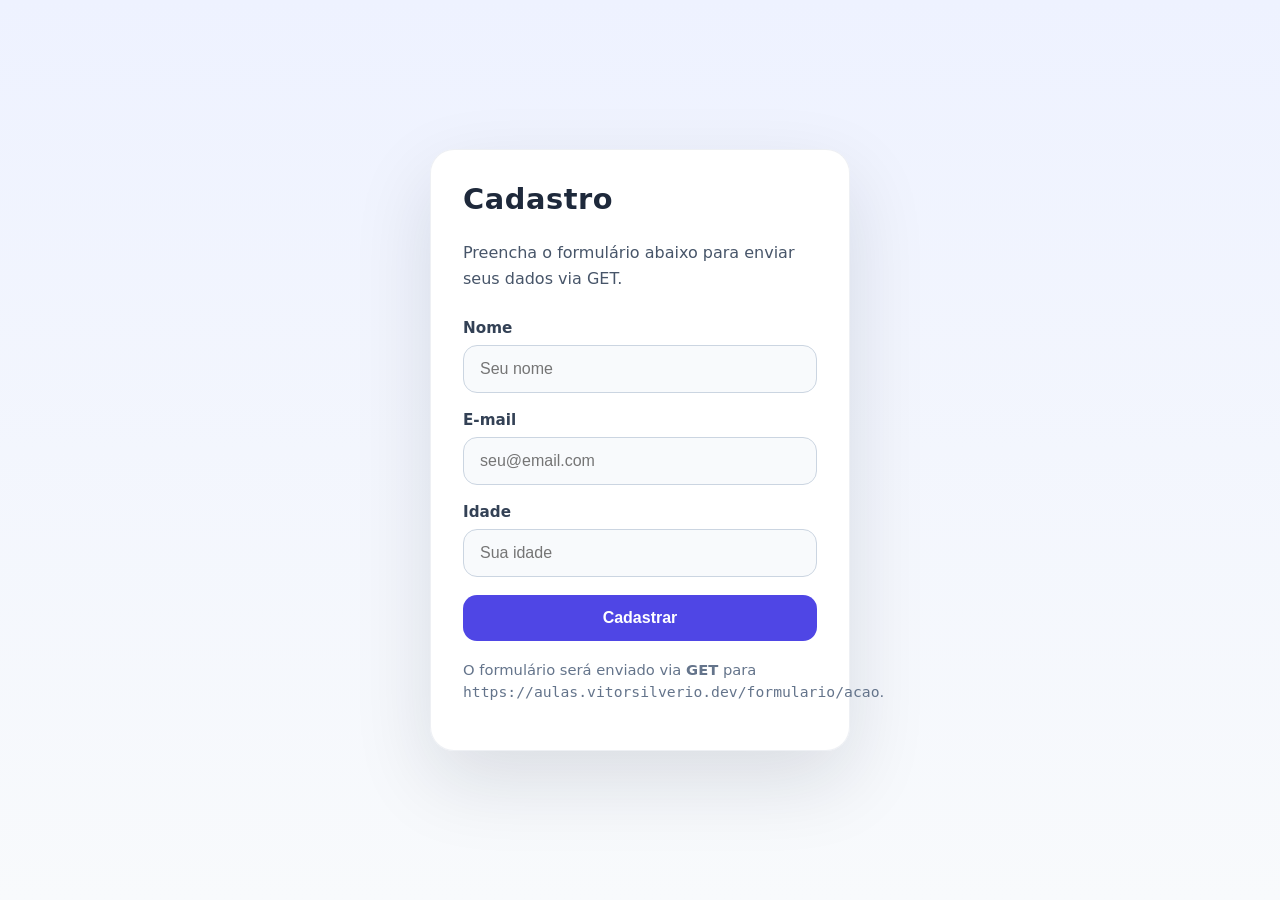
<file: atividade-formulario/index.html>
<!DOCTYPE html>
<html lang="pt-BR">
<head>
  <meta charset="UTF-8" />
  <meta name="viewport" content="width=device-width, initial-scale=1.0" />
  <title>Cadastro</title>
  <style>
    :root {
      color-scheme: light;
      font-family: Inter, system-ui, sans-serif;
      background: #eef2ff;
    }

    * {
      box-sizing: border-box;
    }

    body {
      margin: 0;
      min-height: 100vh;
      display: grid;
      place-items: center;
      padding: 24px;
      background: linear-gradient(180deg, #eef2ff 0%, #f8fafc 100%);
      color: #0f172a;
    }

    .card {
      width: min(100%, 420px);
      padding: 32px;
      border-radius: 24px;
      background: rgba(255, 255, 255, 0.96);
      box-shadow: 0 30px 80px rgba(15, 23, 42, 0.12);
      border: 1px solid rgba(148, 163, 184, 0.16);
    }

    .brand {
      margin: 0 0 24px;
      font-size: 1.8rem;
      letter-spacing: 0.02em;
      font-weight: 700;
      color: #1e293b;
    }

    .subtitle {
      margin: 0 0 28px;
      color: #475569;
      line-height: 1.6;
    }

    label {
      display: block;
      margin-bottom: 0.5rem;
      font-size: 0.95rem;
      font-weight: 600;
      color: #334155;
    }

    input {
      width: 100%;
      padding: 14px 16px;
      border-radius: 14px;
      border: 1px solid #cbd5e1;
      background: #f8fafc;
      font-size: 1rem;
      color: #0f172a;
      transition: border-color 0.15s ease, box-shadow 0.15s ease;
      margin-bottom: 18px;
    }

    input:focus {
      outline: none;
      border-color: #6366f1;
      box-shadow: 0 0 0 4px rgba(99, 102, 241, 0.12);
      background: #ffffff;
    }

    button {
      width: 100%;
      padding: 14px 16px;
      border: none;
      border-radius: 14px;
      background: #4f46e5;
      color: #ffffff;
      font-size: 1rem;
      font-weight: 700;
      cursor: pointer;
      transition: transform 0.15s ease, background-color 0.15s ease;
    }

    button:hover {
      background: #4338ca;
      transform: translateY(-1px);
    }

    .note {
      margin-top: 18px;
      font-size: 0.92rem;
      color: #64748b;
      line-height: 1.5;
    }
  </style>
</head>
<body>
  <main class="card">
    <h1 class="brand">Cadastro</h1>
    <p class="subtitle">Preencha o formulário abaixo para enviar seus dados via GET.</p>

    <form>
      <label for="nome">Nome</label>
      <input type="text" id="nome" name="nome" placeholder="Seu nome" required />

      <label for="email">E-mail</label>
      <input type="email" id="email" name="email" placeholder="seu@email.com" required />

      <label for="idade">Idade</label>
      <input type="number" id="idade" name="idade" placeholder="Sua idade" min="0" required />

      <button type="submit">Cadastrar</button>
    </form>

    <p class="note">O formulário será enviado via <strong>GET</strong> para <code>https://aulas.vitorsilverio.dev/formulario/acao</code>.</p>
  </main>
</body>
</html>
</file>
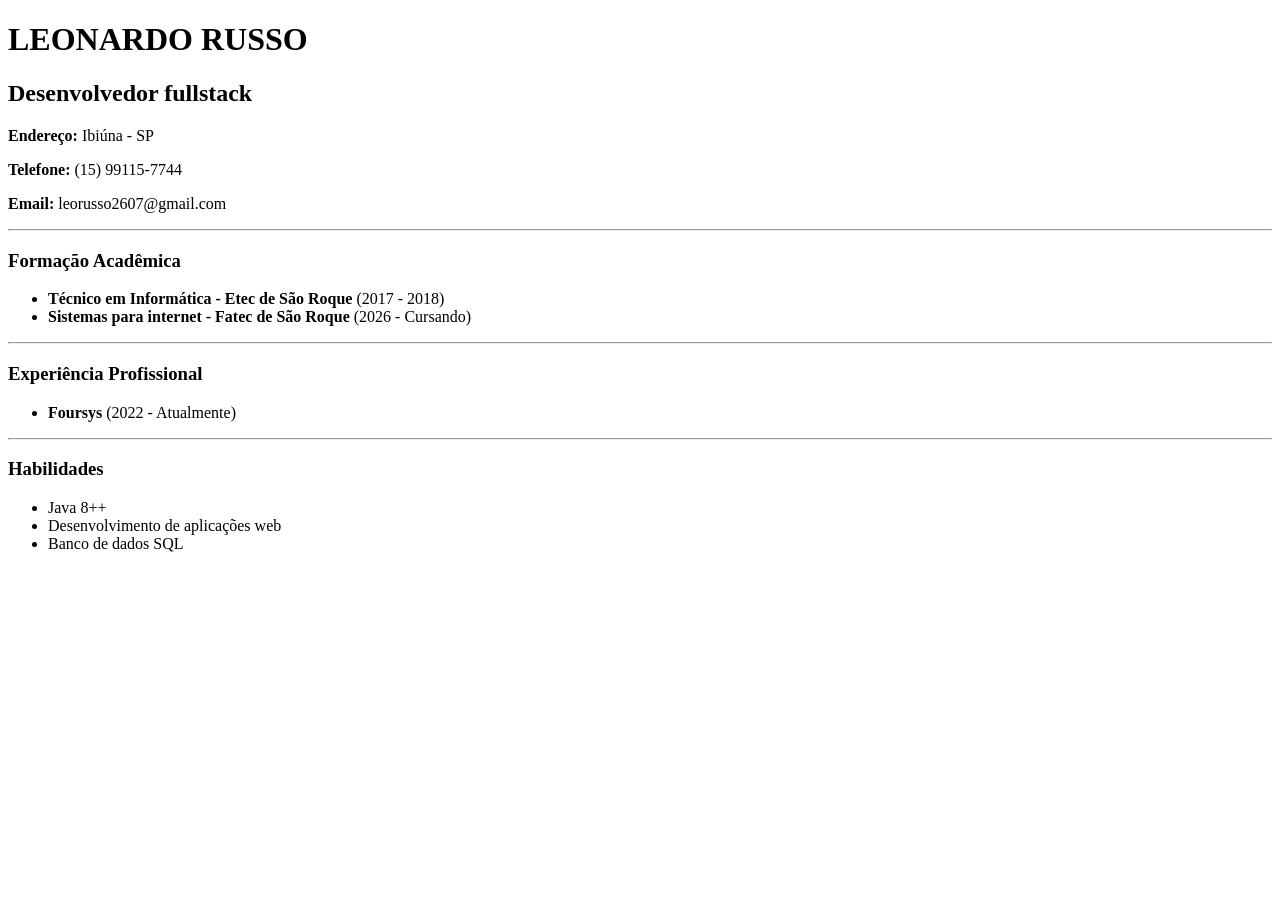
<file: Aula - 01/index.html>
<!DOCTYPE html>
<html lang="pt-br">
<head>
    <meta charset="UTF-8">
    <meta name="viewport" content="width=device-width, initial-scale=1.0">
    <title>CV - Leonardo Russo</title>
</head>
<body>
    <h1>LEONARDO RUSSO</h1>
    <h2>Desenvolvedor fullstack</h2>
    <p><strong>Endereço:</strong> Ibiúna - SP</p>
    <p><strong>Telefone:</strong> (15) 99115-7744</p>
    <p><strong>Email:</strong> leorusso2607@gmail.com</p>
    <hr>
    <h3>Formação Acadêmica</h3>
    <ul>
        <li><strong>Técnico em Informática - Etec de São Roque</strong> (2017 - 2018)</li>
        <li><strong>Sistemas para internet - Fatec de São Roque</strong> (2026 - Cursando)</li>
    </ul>
    <hr>
    <h3>Experiência Profissional</h3>
    <ul>
        <li><strong>Foursys </strong>(2022 - Atualmente)</li>
    </ul>
    <hr>
    <h3>Habilidades</h3>
    <ul>
        <li>Java 8++</li>
        <li>Desenvolvimento de aplicações web</li>
        <li>Banco de dados SQL</li>
    </ul>
</body>
</html>
</file>
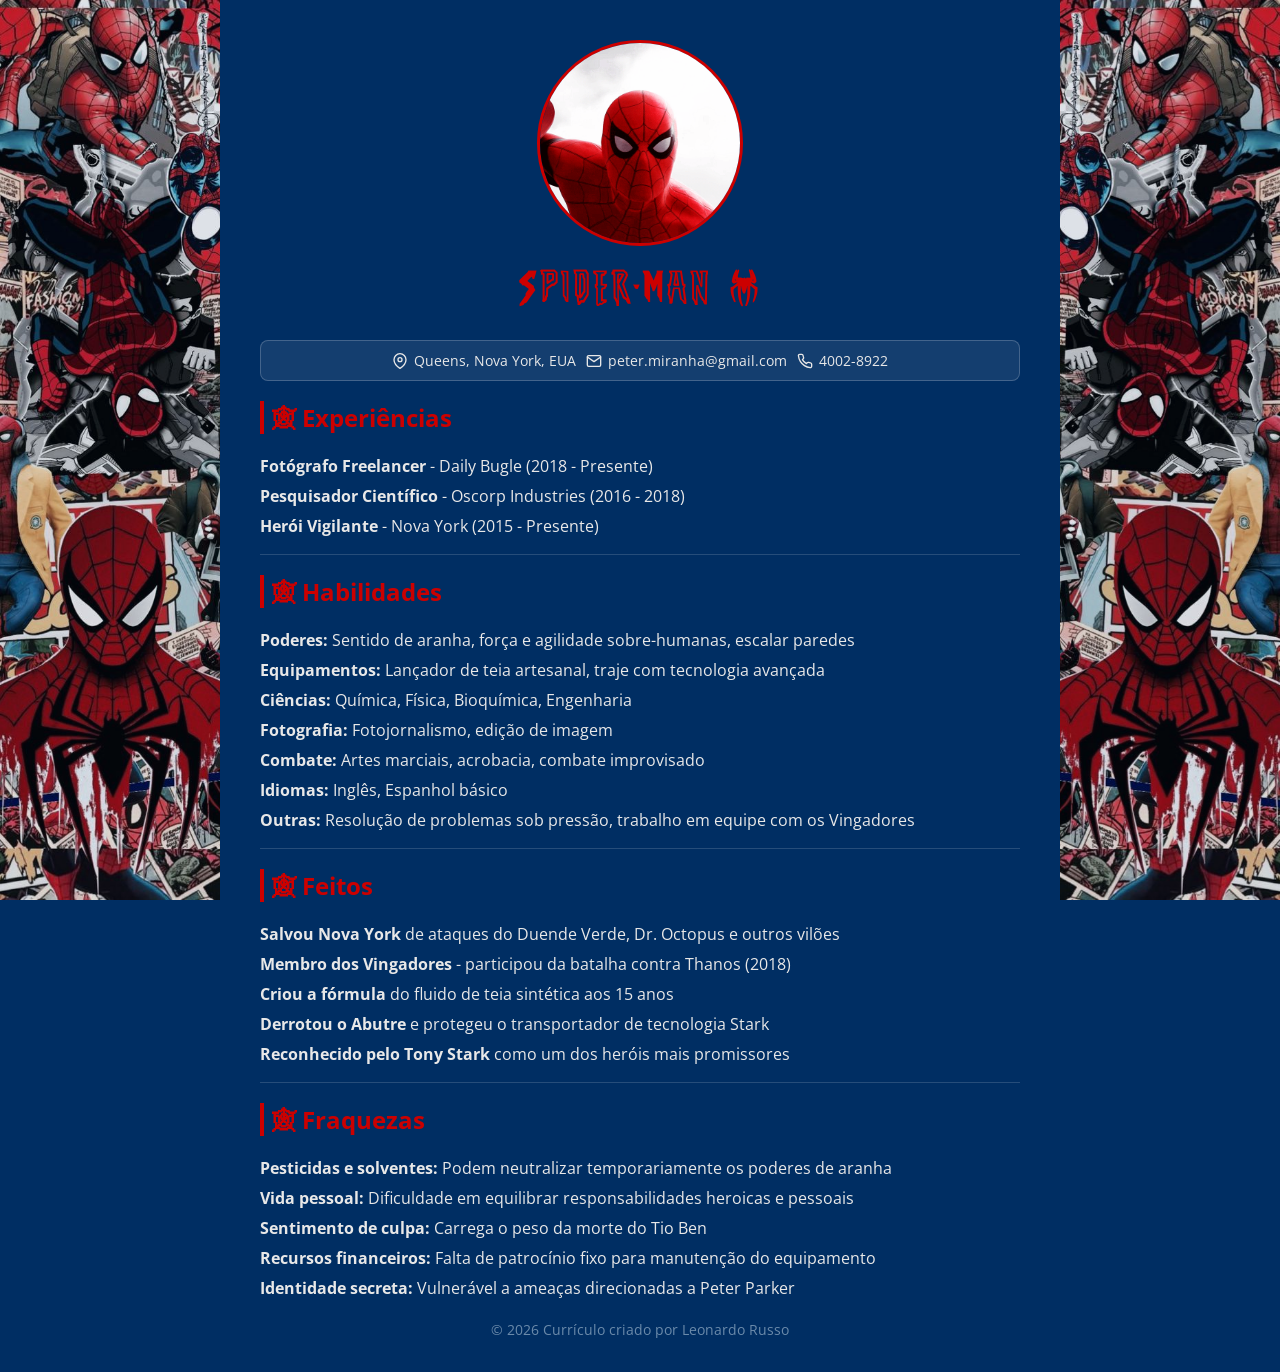
<file: atividade-cv-homem-aranha/curriculo.html>
<!DOCTYPE html>
<html lang="pt-br">

<head>
    <meta charset="UTF-8">
    <meta name="viewport" content="width=device-width, initial-scale=1.0">
    <meta name="description" content="Currículo de Peter Benjamin Parker, também conhecido como Homem-Aranha — fotógrafo, cientista e herói de Nova York.">
    <title>Currículo Peter Parker</title>
    <link href="https://fonts.googleapis.com/css2?family=Open+Sans:wght@400;600&display=swap" rel="stylesheet">
    <link rel="stylesheet" href="style.css">
</head>

<body>
    <img src="imagens/spiderman.jpeg" alt="" class="spiderman-lateral spiderman-esquerda">
    <img src="imagens/spiderman.jpeg" alt="" class="spiderman-lateral spiderman-direita">
    <main role="main" aria-label="Currículo de Peter Parker">
        <div class="informacoes-pessoais">
            <div class="foto-holder">
                <img src="imagens/miranha.gif" alt="Peter Parker" id="foto-perfil">
                <canvas id="foto-canvas"></canvas>
            </div>
            <h1>Spider-Man £</h1>
            <div class="contatos-info" role="list" aria-label="Informações de contato">
                <span class="contato-item" role="listitem">
                    <svg xmlns="http://www.w3.org/2000/svg" width="16" height="16" viewBox="0 0 24 24" fill="none" stroke="currentColor" stroke-width="2" stroke-linecap="round" stroke-linejoin="round" aria-hidden="true"><path d="M21 10c0 7-9 13-9 13S3 17 3 10a9 9 0 0 1 18 0z"/><circle cx="12" cy="10" r="3"/></svg>
                    Queens, Nova York, EUA
                </span>
                <span class="contato-item" role="listitem">
                    <svg xmlns="http://www.w3.org/2000/svg" width="16" height="16" viewBox="0 0 24 24" fill="none" stroke="currentColor" stroke-width="2" stroke-linecap="round" stroke-linejoin="round" aria-hidden="true"><path d="M4 4h16c1.1 0 2 .9 2 2v12c0 1.1-.9 2-2 2H4c-1.1 0-2-.9-2-2V6c0-1.1.9-2 2-2z"/><polyline points="22,6 12,13 2,6"/></svg>
                    <a href="mailto:peter.miranha@gmail.com">peter.miranha@gmail.com</a>
                </span>
                <span class="contato-item" role="listitem">
                    <svg xmlns="http://www.w3.org/2000/svg" width="16" height="16" viewBox="0 0 24 24" fill="none" stroke="currentColor" stroke-width="2" stroke-linecap="round" stroke-linejoin="round" aria-hidden="true"><path d="M22 16.92v3a2 2 0 0 1-2.18 2 19.79 19.79 0 0 1-8.63-3.07 19.5 19.5 0 0 1-6-6 19.79 19.79 0 0 1-3.07-8.67A2 2 0 0 1 4.11 2h3a2 2 0 0 1 2 1.72c.127.96.361 1.903.7 2.81a2 2 0 0 1-.45 2.11L8.09 9.91a16 16 0 0 0 6 6l1.27-1.27a2 2 0 0 1 2.11-.45c.907.339 1.85.573 2.81.7A2 2 0 0 1 22 16.92z"/></svg>
                    <a href="tel:4002-8922">4002-8922</a>
                </span>
            </div>
        </div>
        <section class="topicos-principais">
            <h2>🕸 Experiências</h2>
            <ul>
                <li><strong>Fotógrafo Freelancer</strong> - Daily Bugle (2018 - Presente)</li>
                <li><strong>Pesquisador Científico</strong> - Oscorp Industries (2016 - 2018)</li>
                <li><strong>Herói Vigilante</strong> - Nova York (2015 - Presente)</li>
            </ul>
            <hr>

            <h2>🕸 Habilidades</h2>
            <ul>
                <li><strong>Poderes:</strong> Sentido de aranha, força e agilidade sobre-humanas, escalar paredes</li>
                <li><strong>Equipamentos:</strong> Lançador de teia artesanal, traje com tecnologia avançada</li>
                <li><strong>Ciências:</strong> Química, Física, Bioquímica, Engenharia</li>
                <li><strong>Fotografia:</strong> Fotojornalismo, edição de imagem</li>
                <li><strong>Combate:</strong> Artes marciais, acrobacia, combate improvisado</li>
                <li><strong>Idiomas:</strong> Inglês, Espanhol básico</li>
                <li><strong>Outras:</strong> Resolução de problemas sob pressão, trabalho em equipe com os Vingadores</li>
            </ul>
            <hr>

            <h2>🕸 Feitos</h2>
            <ul>
                <li><strong>Salvou Nova York</strong> de ataques do Duende Verde, Dr. Octopus e outros vilões</li>
                <li><strong>Membro dos Vingadores</strong> - participou da batalha contra Thanos (2018)</li>
                <li><strong>Criou a fórmula</strong> do fluido de teia sintética aos 15 anos</li>
                <li><strong>Derrotou o Abutre</strong> e protegeu o transportador de tecnologia Stark</li>
                <li><strong>Reconhecido pelo Tony Stark</strong> como um dos heróis mais promissores</li>
            </ul>
            <hr>

            <h2>🕸 Fraquezas</h2>
            <ul>
                <li><strong>Pesticidas e solventes:</strong> Podem neutralizar temporariamente os poderes de aranha</li>
                <li><strong>Vida pessoal:</strong> Dificuldade em equilibrar responsabilidades heroicas e pessoais</li>
                <li><strong>Sentimento de culpa:</strong> Carrega o peso da morte do Tio Ben</li>
                <li><strong>Recursos financeiros:</strong> Falta de patrocínio fixo para manutenção do equipamento</li>
                <li><strong>Identidade secreta:</strong> Vulnerável a ameaças direcionadas a Peter Parker</li>
            </ul>
        </section>
    </main>
    <footer>
        <p>&copy; 2026 Currículo criado por Leonardo Russo</p>
    </footer>
    <script>
        window.addEventListener('load', function () {
            const img = document.getElementById('foto-perfil');
            const canvas = document.getElementById('foto-canvas');
            const ctx = canvas.getContext('2d');
            canvas.width = 200;
            canvas.height = 200;

            function congelar() {
                ctx.drawImage(img, 0, 0, 200, 200);
                canvas.style.display = 'block';
                img.style.display = 'none';
            }

            if (img.complete && img.naturalWidth > 0) {
                congelar();
            } else {
                img.addEventListener('load', congelar);
            }

            canvas.addEventListener('mouseenter', function () {
                canvas.style.display = 'none';
                img.src = 'imagens/miranha.gif?' + Date.now();
                img.style.display = 'block';
            });

            img.addEventListener('mouseleave', function () {
                setTimeout(congelar, 50);
            });
        });
    </script>
</body>

</html>
</file>
<file: atividade-cv-homem-aranha/style.css>
@font-face {
    font-family: 'AmazingSpiderMan';
    src: url('fonts/the_amazing_spider_man/The Amazing Spider-Man.ttf') format('truetype');
    font-weight: normal;
    font-style: normal;
}

body {
    font-family: 'Open Sans', sans-serif;
    background-color: #002E63;
    margin: 0;
    padding: 20px;
    color: #e8e8e8;
}

ul {
    list-style: none;
    padding: 0;
}

.foto-holder {
    position: relative;
    width: 200px;
    height: 200px;
    margin: 20px auto 0;
    border-radius: 50%;
    border: 3px solid #cc0000;
    overflow: hidden;
    cursor: pointer;
}

.foto-holder img,
.foto-holder canvas {
    position: absolute;
    top: 0;
    left: 0;
    width: 200px;
    height: 200px;
    border-radius: 0;
    border: none;
    object-fit: cover;
}

.informacoes-pessoais {
    text-align: center;
    animation: fadeInUp 0.5s ease both;
}

.informacoes-pessoais-detalhes {
    display: inline-block;
    text-align: left;
    margin-top: 10px;
    margin-left: 50px;
}

.topicos-principais {
    display: block;
    text-align: left;
    max-width: 800px;
    margin: 20px auto;
    animation: fadeInUp 0.5s ease 0.2s both;
}

.topicos-principais h2 {
    color: #cc0000;
    border-left: 4px solid #cc0000;
    padding-left: 8px;
}

.topicos-principais hr {
    border: none;
    border-top: 1px solid rgba(255, 255, 255, 0.15);
    margin: 14px 0;
}

.topicos-principais ul li {
    margin-bottom: 6px;
    line-height: 1.5;
}

.topicos-principais ul li:hover {
    color: #cc0000;
    transition: color 0.2s;
}

.informacoes-pessoais h1 {
    font-family: 'AmazingSpiderMan', cursive;
    color: #cc0000;
    letter-spacing: 3px;
    font-size: 2.2rem;
}

.informacoes-pessoais h3 {
    font-weight: normal;
    color: #c8daec;
    font-size: 1rem;
}

.informacoes-pessoais .contatos-info {
    display: flex;
    flex-wrap: wrap;
    justify-content: center;
    gap: 10px;
    background-color: rgba(255, 255, 255, 0.08);
    border: 1px solid rgba(255, 255, 255, 0.2);
    border-radius: 8px;
    padding: 10px 16px;
    margin-top: 8px;
    font-size: 0.9rem;
    color: #e8e8e8;
}

.contato-item {
    display: flex;
    align-items: center;
    gap: 6px;
    white-space: nowrap;
}

.contato-item svg {
    flex-shrink: 0;
}

.contato-item a {
    color: inherit;
    text-decoration: none;
}

.contato-item a:hover {
    color: #cc0000;
    text-decoration: underline;
}

footer {
    text-align: center;
}

footer p {
    color: #6a8aaa;
    font-size: 0.85rem;
}

.spiderman-lateral {
    position: fixed;
    top: 0;
    height: 100vh;
    width: 220px;
    opacity: 0.9;
    object-fit: cover;
    z-index: -1;
}

.spiderman-esquerda {
    left: 0;
}

.spiderman-direita {
    right: 0;
    transform: scaleX(-1);
}

main {
    padding: 0 240px;
}

@keyframes fadeInUp {
    from { opacity: 0; transform: translateY(18px); }
    to   { opacity: 1; transform: translateY(0); }
}

@media (max-width: 1100px) {
    .spiderman-lateral { width: 140px; }
    main { padding: 0 160px; }
}

@media (max-width: 768px) {
    .spiderman-lateral { display: none; }
    main { padding: 0; }
    body { padding: 12px; }
    .foto-holder { width: 140px; height: 140px; }
    .foto-holder img, .foto-holder canvas { width: 140px; height: 140px; }
    .informacoes-pessoais h1 { font-size: 1.4rem; }
    .informacoes-pessoais .contatos-info { flex-direction: column; align-items: center; }
    .contato-item { white-space: normal; }
}

@media (max-width: 480px) {
    .topicos-principais h2 { font-size: 1.1rem; }
    .topicos-principais ul li { font-size: 0.9rem; }
}
</file>
